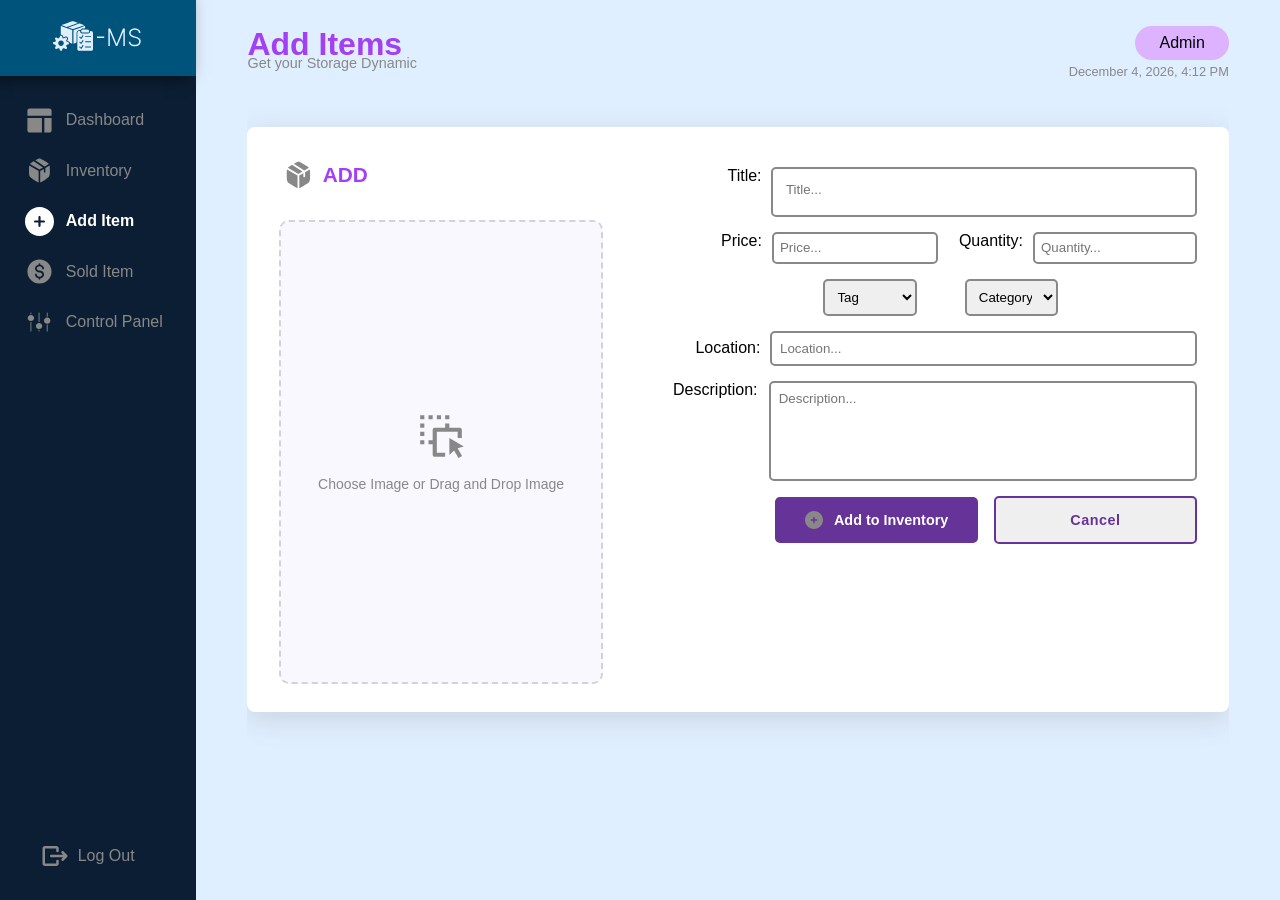
<file: Admin/AddDir/AddItem.html>
<!DOCTYPE html>
<html lang="en">
  <head>
    <meta charset="UTF-8" />
    <meta name="viewport" content="width=device-width, initial-scale=1.0" />
    <title>Admin Add Item</title>
    <link rel="stylesheet" href="AddItem.css" />
    <link rel="stylesheet" href="/Admin/adminRoot.css" />
    <link rel="stylesheet" href="/util.css" />
  </head>
  <body>
    <!-- Side Bar start -->
    <aside>
      <nav>
        <div class="logo">
          <a href="#"
            ><img src="/Images/MainLogo.svg" alt="main logo" loading="lazy"
          /></a>
        </div>
        <!-- side Bar navigation list -->
        <div class="nav-list">
          <ul>
            <li class="list-row">
              <a href="/Admin/Dashboard/dashboard.html"
                ><img
                  src="/Images/Dashboard.svg"
                  alt="dashboard logo"
                />Dashboard</a
              >
            </li>
            <li class="list-row">
              <a href="/Admin/AdminInv/AdminInv.html"
                ><img
                  src="/Images/inventory.svg"
                  alt="inventory logo"
                />Inventory</a
              >
            </li>
            <li class="list-row active">
              <a href="/Admin/AddDir/AddItem.html"
                ><img src="/Images/addtemWhite.svg" alt="add item logo" />Add
                Item</a
              >
            </li>
            <li class="list-row">
              <a href="/Admin/SoldItem/AdminSoldItem.html"
                ><img src="/Images/dollor.svg" alt="sold item logo" />Sold
                Item</a
              >
            </li>
            <li class="list-row">
              <a href="/Admin/ControlPanel/ControlPanel.html"
                ><img
                  src="/Images/Manage.svg"
                  alt="Control panel logo"
                />Control Panel</a
              >
            </li>
          </ul>
          <div class="logout">
            <a href="#"
              ><img src="/Images/logout.svg" alt="log out" />Log Out</a
            >
          </div>
        </div>
      </nav>
    </aside>
    <!-- Side Bar end -->

    <!-- main content starts -->
    <div class="wrapper">
      <header>
        <!-- heading of main content beside sidebar -->
        <div class="main-heading">
          <div class="main-heading-left">
            <h1>Add Items</h1>
            <p>Get your Storage Dynamic</p>
          </div>
          <div class="main-heading-right">
            <!-- display that it is admin -->
            <span class="staff">Admin</span>
            <p id="display-date"></p>
          </div>
        </div>
      </header>

      <section class="additem-container">
        <form action="">
          <div class="additem-left">
            <div class="additem-left-heading">
              <img src="/Images/inventory.svg" alt="inv item" />
              <p>Add</p>
            </div>
            <div class="upload-wrapper">
              <div class="upload-container">
                <input
                  type="file"
                  id="fileInput"
                  class="file-input"
                  accept="image/*"
                  hidden
                />
                <div class="upload-box" id="uploadBox">
                  <img
                    src="/Images/dragdrop.svg"
                    alt="upload icon"
                    class="upload-icon"
                  />
                  <p>Choose Image or Drag and Drop Image</p>
                </div>
              </div>
            </div>
          </div>
          <d class="additem-right">
            <label class="additem-title" for="title" id="title">
              Title:
              <input
                type="text"
                name=""
                id="title"
                placeholder="Title..."
                required
              />
            </label>

            <div class="additem-pq">
              <label for="" class="price"
                >Price:
                <input
                  required
                  type="number"
                  placeholder="Price..."
                  name=""
                  id=""
                />
              </label>
              <label for="" class="quantity"
                >Quantity:
                <input
                  required
                  type="number"
                  placeholder="Quantity..."
                  name=""
                  id=""
                />
              </label>
            </div>

            <div class="dropdown-container">
              <select class="styled-select" required>
                <option value="" disabled selected>Tag</option>
                <option value="1">Tag 1</option>
                <option value="2">Tag 2</option>
                <option value="3">Tag 3</option>
              </select>

              <select class="styled-select" required>
                <option value="" disabled selected>Category</option>
                <option value="1">Category 1</option>
                <option value="2">Category 2</option>
                <option value="3">Category 3</option>
              </select>
            </div>

            <label class="additem-location" for="location"
              >Location:
              <input
                type="text"
                name=""
                id="location"
                placeholder="Location..."
                required
              />
            </label>

            <label for="description" class="additem-description"
              >Description:
              <textarea
                type="text"
                name=""
                id="description"
                placeholder="Description..."
                required
              ></textarea>
            </label>

            <div class="additem-cta">
              <button class="add-btn">
                <img src="/Images/additem.svg" alt="add" />Add to Inventory
              </button>
              <button class="cancel">Cancel</button>
            </div>
          </d>
        </form>
      </section>
    </div>

    <!-- main content ends -->

    <script>
      // for Drag and Drop functionality
      function DragDrop() {
        const uploadBox = document.getElementById("uploadBox");
        const fileInput = document.getElementById("fileInput");

        uploadBox.addEventListener("click", () => {
          fileInput.click(); // Trigger file input when upload box is clicked
        });

        // Highlight the box on dragover
        uploadBox.addEventListener("dragover", (e) => {
          e.preventDefault();
          uploadBox.classList.add("dragging");
        });

        // Remove highlight on dragleave
        uploadBox.addEventListener("dragleave", () => {
          uploadBox.classList.remove("dragging");
        });

        // Handle file drop
        uploadBox.addEventListener("drop", (e) => {
          e.preventDefault();
          uploadBox.classList.remove("dragging");

          const files = e.dataTransfer.files;
          handleFiles(files);
        });

        // Handle file input change (for file upload via button)
        fileInput.addEventListener("change", (e) => {
          const files = e.target.files;
          handleFiles(files);
        });

        function handleFiles(files) {
          if (files.length > 0) {
            const file = files[0];
            const reader = new FileReader();

            reader.onload = (e) => {
              // Create an image element
              const image = document.createElement("img");
              image.src = e.target.result;

              // Set the image styles
              image.style.width = "100%";
              image.style.height = "100%";
              image.style.objectFit = "cover"; // Ensure the image covers the box

              // Clear the upload box content and append the new image
              uploadBox.innerHTML = "";
              uploadBox.appendChild(image);
            };

            reader.readAsDataURL(file);
          }
        }
      }
      DragDrop();
    </script>
    <script src="/UpdateDate.js"></script>
  </body>
</html>
</file>
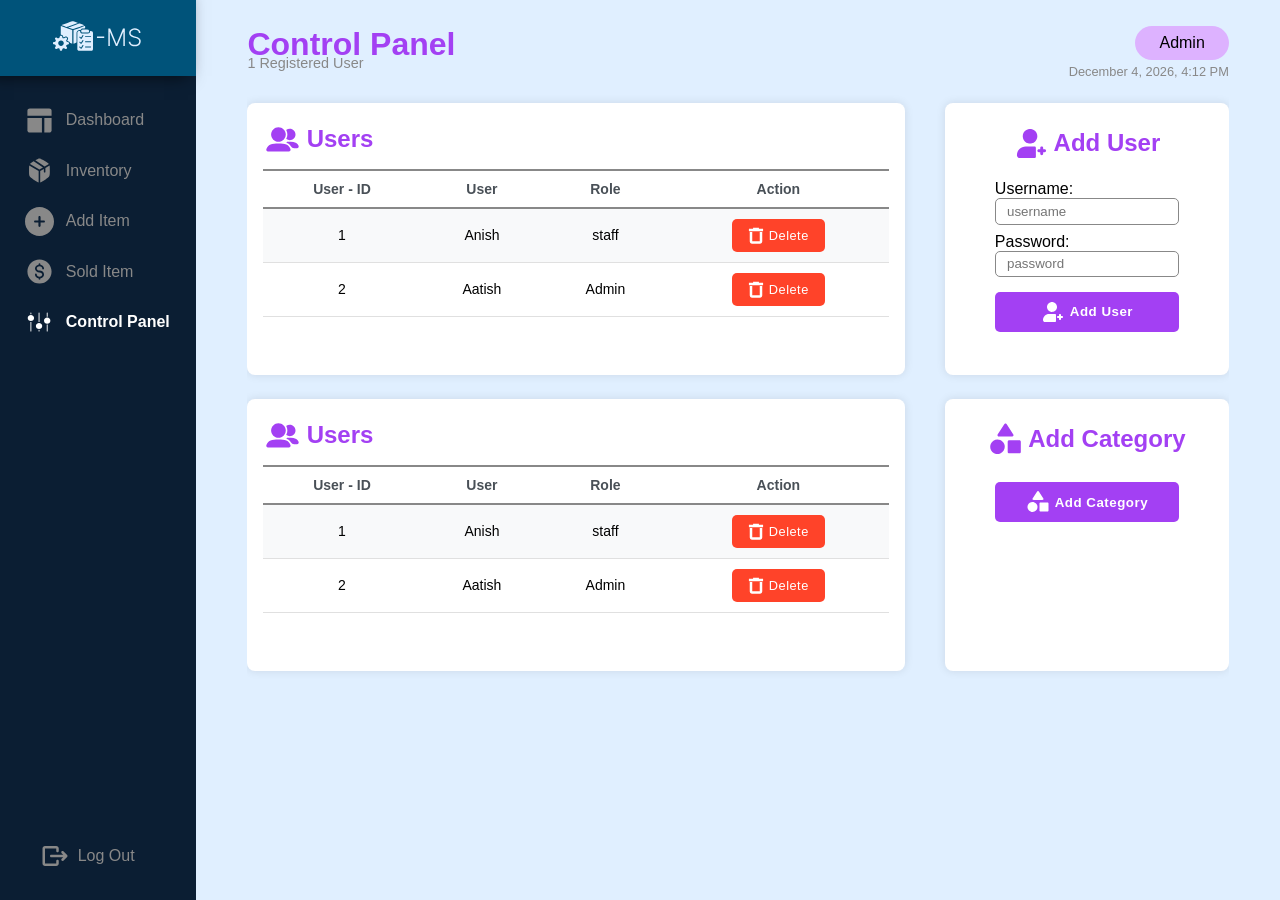
<file: Admin/ControlPanel/ControlPanel.html>
<!DOCTYPE html>
<html lang="en">
  <head>
    <meta charset="UTF-8" />
    <meta name="viewport" content="width=device-width, initial-scale=1.0" />
    <title>Control Panel</title>

    <link rel="stylesheet" href="/util.css" />
    <link rel="stylesheet" href="/Admin/adminRoot.css" />
    <link rel="stylesheet" href="ControlPanel.css" />
  </head>
  <body>
    <!-- Side Bar start -->
    <aside>
      <nav>
        <div class="logo">
          <a href="#"
            ><img src="/Images/MainLogo.svg" alt="main logo" loading="lazy"
          /></a>
        </div>
        <!-- side Bar navigation list -->
        <div class="nav-list">
          <ul>
            <li class="list-row">
              <a href="/Admin/Dashboard/dashboard.html"
                ><img
                  src="/Images/Dashboard.svg"
                  alt="dashboard logo"
                />Dashboard</a
              >
            </li>
            <li class="list-row">
              <a href="/Admin/AdminInv/AdminInv.html"
                ><img
                  src="/Images/inventory.svg"
                  alt="inventory logo"
                />Inventory</a
              >
            </li>
            <li class="list-row">
              <a href="/Admin/AddDir/AddItem.html"
                ><img src="/Images/additem.svg" alt="add item logo" />Add
                Item</a
              >
            </li>
            <li class="list-row">
              <a href="/Admin/SoldItem/AdminSoldItem.html"
                ><img src="/Images/dollor.svg" alt="sold item logo" />Sold
                Item</a
              >
            </li>
            <li class="list-row active">
              <a href="/Admin/ControlPanel/ControlPanel.html"
                ><img
                  src="/Images/ManageWhite.svg"
                  alt="Control panel logo"
                />Control Panel</a
              >
            </li>
          </ul>
          <div class="logout">
            <a href="#"
              ><img src="/Images/logout.svg" alt="log out" />Log Out</a
            >
          </div>
        </div>
      </nav>
    </aside>
    <!-- Side Bar end -->

    <div class="wrapper">
      <header>
        <!-- heading of main content beside sidebar -->
        <div class="main-heading">
          <div class="main-heading-left">
            <h1>Control Panel</h1>
            <p>1 Registered User</p>
          </div>
          <div class="main-heading-right">
            <!-- display that it is admin -->
            <span class="staff">Admin</span>
            <p id="display-date"></p>
          </div>
        </div>
      </header>

      <!-- User and Add User section start -->
      <section class="control-panel-wrapper">
        <div class="user-category-section" id="user-section">
          <h3><img src="/Images/user.svg" alt="user logo" />Users</h3>
          <table>
            <tr>
              <th>User - ID</th>
              <th>User</th>
              <th>Role</th>
              <th>Action</th>
            </tr>
            <tr>
              <td>1</td>
              <td>Anish</td>
              <td>staff</td>
              <td>
                <form action="">
                  <button type="submit">
                    <img
                      src="/Images/deleteWhite.svg"
                      alt="delete logo"
                    />Delete
                  </button>
                </form>
              </td>
            </tr>
            <tr>
              <td>2</td>
              <td>Aatish</td>
              <td>Admin</td>
              <td>
                <form action="">
                  <button type="submit">
                    <img
                      src="/Images/deleteWhite.svg"
                      alt="delete logo"
                    />Delete
                  </button>
                </form>
              </td>
            </tr>
          </table>
        </div>
        <div class="add-section" id="add-user-section">
          <h3><img src="/Images/adduser.svg" alt="add user logo" />Add User</h3>
          <!-- form for adding starts-->
          <form action="">
            <label for="username">
              <span>Username:</span>
              <input
                type="text"
                name="username"
                id="username"
                required
                placeholder="username"
              />
            </label>
            <label for="password">
              <span>Password:</span>
              <input
                type="password"
                name="password"
                id="password"
                required
                placeholder="password"
              />
            </label>
            <button type="submit">
              <img src="/Images/adduserWhite.svg" alt="add user logo" />Add User
            </button>
          </form>
          <!-- form for adding ends-->
        </div>
      </section>
      <!-- User and Add User section end-->

      <!-- Category and Add Category section start -->
      <section class="control-panel-wrapper">
        <div class="user-category-section" id="category-section">
          <h3><img src="/Images/user.svg" alt="user logo" />Users</h3>
          <table>
            <tr>
              <th>User - ID</th>
              <th>User</th>
              <th>Role</th>
              <th>Action</th>
            </tr>
            <tr>
              <td>1</td>
              <td>Anish</td>
              <td>staff</td>
              <td>
                <form action="">
                  <button type="submit">
                    <img
                      src="/Images/deleteWhite.svg"
                      alt="delete logo"
                    />Delete
                  </button>
                </form>
              </td>
            </tr>
            <tr>
              <td>2</td>
              <td>Aatish</td>
              <td>Admin</td>
              <td>
                <form action="">
                  <button type="submit">
                    <img
                      src="/Images/deleteWhite.svg"
                      alt="delete logo"
                    />Delete
                  </button>
                </form>
              </td>
            </tr>
          </table>
        </div>
        <div class="add-section" id="add-user-section">
          <h3>
            <img src="/Images/Category.svg" alt="add category logo" />Add
            Category
          </h3>
          <!-- form for adding starts-->
          <form action="">
            <button type="submit">
              <img src="/Images/categoryWhite.svg" alt="add category logo" />Add
              Category
            </button>
          </form>
          <!-- form for adding ends-->
        </div>
      </section>
      <!-- Category and Add Category section start -->
    </div>

    <script src="/UpdateDate.js"></script>
  </body>
</html>
</file>
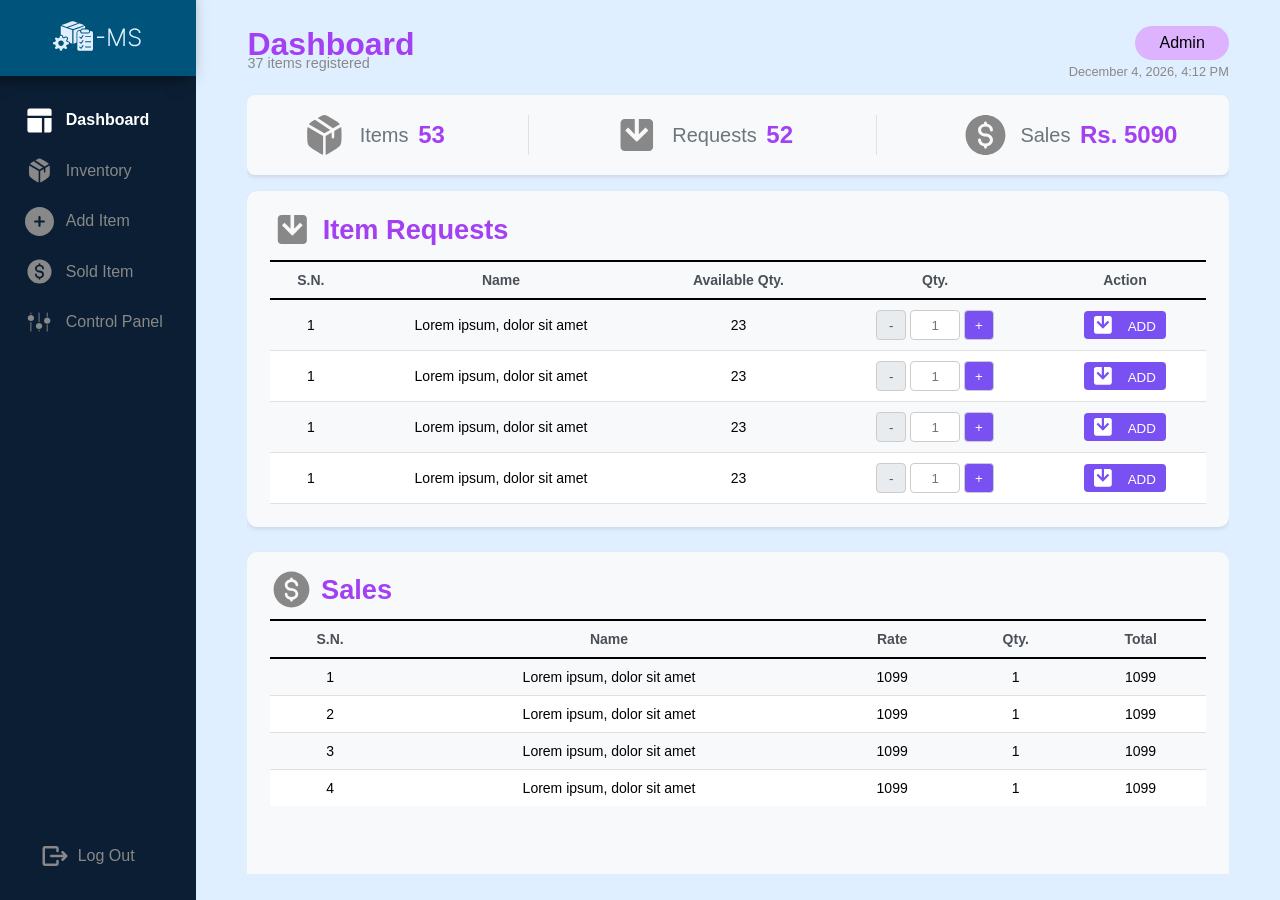
<file: Admin/Dashboard/dashboard.html>
<!DOCTYPE html>
<html lang="en">
  <head>
    <meta charset="UTF-8" />
    <meta name="viewport" content="width=device-width, initial-scale=1.0" />
    <title>Dashboard</title>
    <!-- links -->

    <link rel="stylesheet" href="/Admin/adminRoot.css" />
    <link rel="stylesheet" href="/util.css" />
    <link rel="stylesheet" href="dashboard.css" />
  </head>
  <body>
    <!-- Side Bar start -->
    <aside>
      <nav>
        <div class="logo">
          <a href="#"
            ><img src="/Images/MainLogo.svg" alt="main logo" loading="lazy"
          /></a>
        </div>
        <!-- side Bar navigation list -->
        <div class="nav-list">
          <ul>
            <li class="list-row active">
              <a href="/Admin/Dashboard/dashboard.html"
                ><img
                  src="/Images/DashboardWhite.svg"
                  alt="dashboard logo"
                />Dashboard</a
              >
            </li>
            <li class="list-row">
              <a href="/Admin/AdminInv/AdminInv.html"
                ><img
                  src="/Images/inventory.svg"
                  alt="inventory logo"
                />Inventory</a
              >
            </li>
            <li class="list-row">
              <a href="/Admin/AddDir/AddItem.html"
                ><img src="/Images/additem.svg" alt="add item logo" />Add
                Item</a
              >
            </li>
            <li class="list-row">
              <a href="/Admin/SoldItem/AdminSoldItem.html"
                ><img src="/Images/dollor.svg" alt="sold item logo" />Sold
                Item</a
              >
            </li>
            <li class="list-row">
              <a href="/Admin/ControlPanel/ControlPanel.html"
                ><img
                  src="/Images/Manage.svg"
                  alt="Control panel logo"
                />Control Panel</a
              >
            </li>
          </ul>
          <div class="logout">
            <a href="#"
              ><img src="/Images/logout.svg" alt="log out" />Log Out</a
            >
          </div>
        </div>
      </nav>
    </aside>
    <!-- Side Bar end -->

    <div class="wrapper">
      <header>
        <!-- heading of main content beside sidebar -->
        <div class="main-heading">
          <div class="main-heading-left">
            <h1>Dashboard</h1>
            <p>37 items registered</p>
          </div>
          <div class="main-heading-right">
            <!-- display that it is admin -->
            <span class="staff">Admin</span>
            <p id="display-date"></p>
          </div>
        </div>
      </header>

      <!-- Items details starts -->
      <div class="overview-block">
        <div class="overview-item">
          <div class="overview-details">
            <img src="/Images/inventory.svg" alt="" />
            <span class="overview-label">Items</span>
            <span class="overview-value">53</span>
          </div>
        </div>
        <div class="overview-separator"></div>
        <div class="overview-item">
          <div class="overview-details">
            <img src="/Images/import.svg" alt="" />
            <span class="overview-label">Requests</span>
            <span class="overview-value">52</span>
          </div>
        </div>
        <div class="overview-separator"></div>
        <div class="overview-item">
          <div class="overview-details">
            <img src="/Images/dollor.svg" alt="" />
            <span class="overview-label">Sales</span>
            <span class="overview-value">Rs. 5090</span>
          </div>
        </div>
      </div>
      <!-- Items details ends -->

      <!-- Items Request Starts -->
      <div class="itemrequest-wrapper">
        <div class="itemrequest">
          <h3>
            <img src="/Images/import.svg" alt="" /><span>Item Requests</span>
          </h3>
          <table>
            <tr>
              <th>S.N.</th>
              <th>Name</th>
              <th>Available Qty.</th>
              <th>Qty.</th>
              <th>Action</th>
            </tr>
            <tr>
              <td>1</td>
              <td>Lorem ipsum, dolor sit amet</td>
              <td>23</td>
              <td>
                <button class="qty-ctrl-btn minus-btn" data-action="-">
                  -
                </button>
                <input
                  type="number"
                  id="old-qty"
                  class="qty-ctrl-inp"
                  value=""
                  placeholder="1"
                />
                <button class="qty-ctrl-btn plus-btn" data-action="+">+</button>
              </td>
              <td>
                <form method="" action="">
                  <button type="submit" name="add-id" value="" class="add-btn">
                    <img src="/Images/importWhite.svg" alt="" />
                    ADD
                  </button>
                  <input
                    type="number"
                    name="qty"
                    id="new-qty"
                    value=""
                    hidden
                  />
                </form>
              </td>
            </tr>
            <tr>
              <td>1</td>
              <td>Lorem ipsum, dolor sit amet</td>
              <td>23</td>
              <td>
                <button class="qty-ctrl-btn minus-btn" data-action="-">
                  -
                </button>
                <input
                  type="number"
                  id="old-qty"
                  class="qty-ctrl-inp"
                  value=""
                  placeholder="1"
                />
                <button class="qty-ctrl-btn plus-btn" data-action="+">+</button>
              </td>
              <td>
                <form method="" action="">
                  <button type="submit" name="add-id" value="" class="add-btn">
                    <img src="/Images/importWhite.svg" alt="" />
                    ADD
                  </button>
                  <input
                    type="number"
                    name="qty"
                    id="new-qty"
                    value=""
                    hidden
                  />
                </form>
              </td>
            </tr>
            <tr>
              <td>1</td>
              <td>Lorem ipsum, dolor sit amet</td>
              <td>23</td>
              <td>
                <button class="qty-ctrl-btn minus-btn" data-action="-">
                  -
                </button>
                <input
                  type="number"
                  id="old-qty"
                  class="qty-ctrl-inp"
                  value=""
                  placeholder="1"
                />
                <button class="qty-ctrl-btn plus-btn" data-action="+">+</button>
              </td>
              <td>
                <form method="" action="">
                  <button type="submit" name="add-id" value="" class="add-btn">
                    <img src="/Images/importWhite.svg" alt="" />
                    ADD
                  </button>
                  <input
                    type="number"
                    name="qty"
                    id="new-qty"
                    value=""
                    hidden
                  />
                </form>
              </td>
            </tr>
            <tr>
              <td>1</td>
              <td>Lorem ipsum, dolor sit amet</td>
              <td>23</td>
              <td>
                <button class="qty-ctrl-btn minus-btn" data-action="-">
                  -
                </button>
                <input
                  type="number"
                  id="old-qty"
                  class="qty-ctrl-inp"
                  value=""
                  placeholder="1"
                />
                <button class="qty-ctrl-btn plus-btn" data-action="+">+</button>
              </td>
              <td>
                <form method="" action="">
                  <button type="submit" name="add-id" value="" class="add-btn">
                    <img src="/Images/importWhite.svg" alt="" />
                    ADD
                  </button>
                  <input
                    type="number"
                    name="qty"
                    id="new-qty"
                    value=""
                    hidden
                  />
                </form>
              </td>
            </tr>
            <tr>
              <td>1</td>
              <td>Lorem ipsum, dolor sit amet</td>
              <td>23</td>
              <td>
                <button class="qty-ctrl-btn minus-btn" data-action="-">
                  -
                </button>
                <input
                  type="number"
                  id="old-qty"
                  class="qty-ctrl-inp"
                  value=""
                  placeholder="1"
                />
                <button class="qty-ctrl-btn plus-btn" data-action="+">+</button>
              </td>
              <td>
                <form method="" action="">
                  <button type="submit" name="add-id" value="" class="add-btn">
                    <img src="/Images/importWhite.svg" alt="" />
                    ADD
                  </button>
                  <input
                    type="number"
                    name="qty"
                    id="new-qty"
                    value=""
                    hidden
                  />
                </form>
              </td>
            </tr>
          </table>
        </div>
      </div>
      <!-- Items Request ends -->

      <!-- Sales starts -->
      <div class="sales-wrapper">
        <div class="sales">
          <h3>
            <img src="/Images/dollor.svg" alt="sales" /><span>Sales</span>
          </h3>
          <table>
            <tr>
              <th>S.N.</th>
              <th>Name</th>
              <th>Rate</th>
              <th>Qty.</th>
              <th>Total</th>
            </tr>
            <tr>
              <td>1</td>
              <td>Lorem ipsum, dolor sit amet</td>
              <td>1099</td>
              <td>1</td>
              <td>1099</td>
            </tr>
            <tr>
              <td>2</td>
              <td>Lorem ipsum, dolor sit amet</td>
              <td>1099</td>
              <td>1</td>
              <td>1099</td>
            </tr>
            <tr>
              <td>3</td>
              <td>Lorem ipsum, dolor sit amet</td>
              <td>1099</td>
              <td>1</td>
              <td>1099</td>
            </tr>
            <tr>
              <td>4</td>
              <td>Lorem ipsum, dolor sit amet</td>
              <td>1099</td>
              <td>1</td>
              <td>1099</td>
            </tr>
          </table>
        </div>
      </div>
      <!-- Sales ends -->
    </div>

    <script src="/UpdateDate.js"></script>
  </body>
</html>
</file>
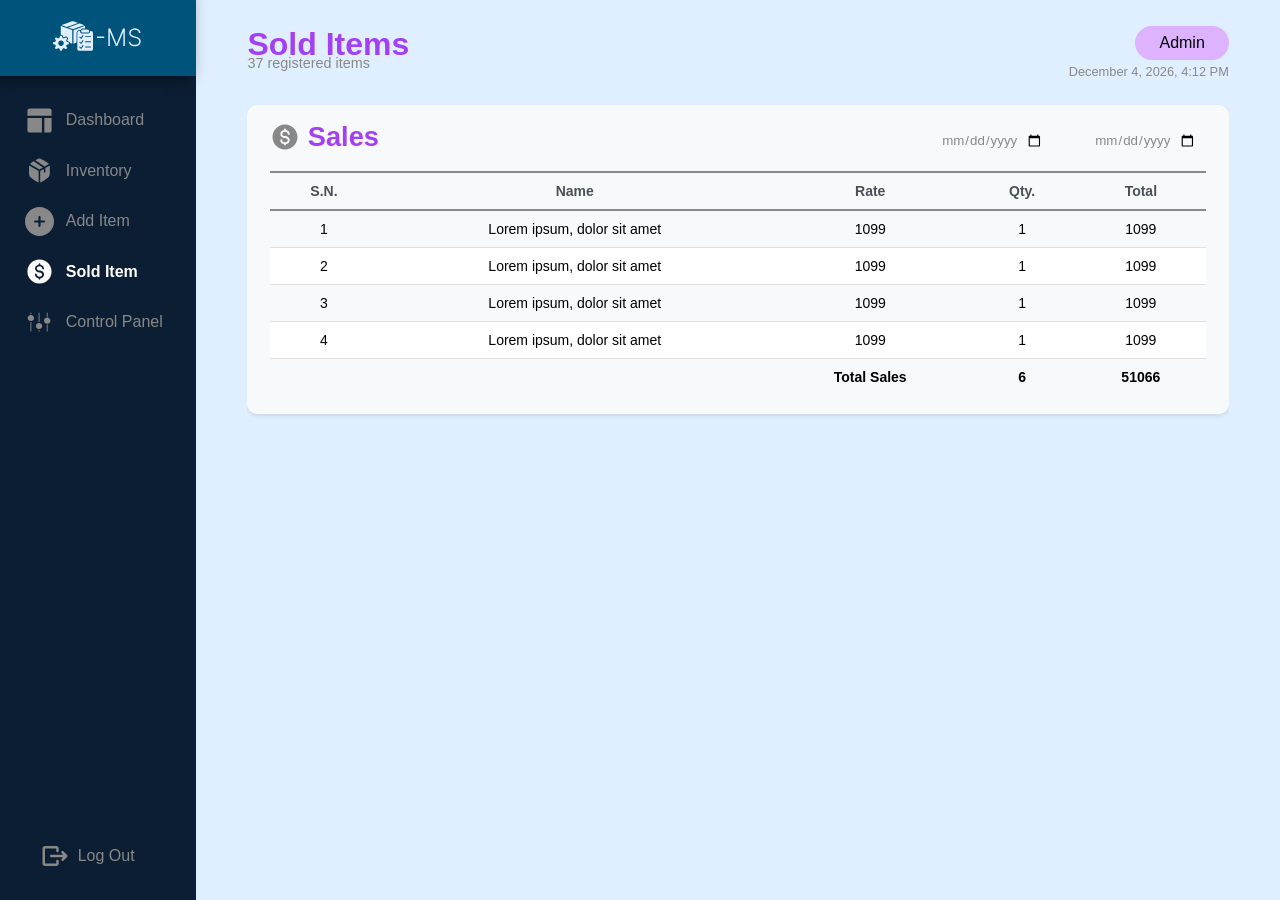
<file: Admin/SoldItem/AdminSoldItem.html>
<!DOCTYPE html>
<html lang="en">
  <head>
    <meta charset="UTF-8" />
    <meta name="viewport" content="width=device-width, initial-scale=1.0" />
    <title>Admin Sold Item</title>

    <link rel="stylesheet" href="/util.css" />
    <link rel="stylesheet" href="/Admin/adminRoot.css" />
    <link rel="stylesheet" href="AdminSoldItem.css" />
  </head>
  <body>
    <!-- Side Bar start -->
    <aside>
      <nav>
        <div class="logo">
          <a href="/Admin/Dashboard/dashboard.html"
            ><img src="/Images/MainLogo.svg" alt="main logo" loading="lazy"
          /></a>
        </div>
        <!-- side Bar navigation list -->
        <div class="nav-list">
          <ul>
            <li class="list-row">
              <a href="/Admin/Dashboard/dashboard.html"
                ><img
                  src="/Images/Dashboard.svg"
                  alt="dashboard logo"
                />Dashboard</a
              >
            </li>
            <li class="list-row">
              <a href="/Admin/AdminInv/AdminInv.html"
                ><img
                  src="/Images/inventory.svg"
                  alt="inventory logo"
                />Inventory</a
              >
            </li>
            <li class="list-row">
              <a href="/Admin/AddDir/AddItem.html"
                ><img src="/Images/additem.svg" alt="add item logo" />Add
                Item</a
              >
            </li>
            <li class="list-row active">
              <a href="/Admin/SoldItem/AdminSoldItem.html"
                ><img src="/Images/dollorWhite.svg" alt="sold item logo" />Sold
                Item</a
              >
            </li>
            <li class="list-row">
              <a href="/Admin/ControlPanel/ControlPanel.html"
                ><img
                  src="/Images/Manage.svg"
                  alt="Control panel logo"
                />Control Panel</a
              >
            </li>
          </ul>
          <div class="logout">
            <a href="/Login/login.html"
              ><img src="/Images/logout.svg" alt="log out" />Log Out</a
            >
          </div>
        </div>
      </nav>
    </aside>
    <!-- Side Bar end -->

    <!-- main content starts -->
    <div class="wrapper">
      <header>
        <!-- heading of main content beside sidebar -->
        <div class="main-heading">
          <div class="main-heading-left">
            <h1>Sold Items</h1>
            <p>37 registered items</p>
          </div>
          <div class="main-heading-right">
            <!-- display that it is admin -->
            <span class="staff">Admin</span>
            <p id="display-date"></p>
          </div>
        </div>
      </header>

      <!-- Sold items starts -->
      <section>
        <div class="solditem-wrapper">
          <div class="solditem-top">
            <h3>
              <img src="/Images/dollor.svg" alt="sales" /><span>Sales</span>
            </h3>
            <input class="first-date" type="date" />
            <input class="second-date" type="date" />
          </div>
          <table>
            <tr>
              <th>S.N.</th>
              <th>Name</th>
              <th>Rate</th>
              <th>Qty.</th>
              <th>Total</th>
            </tr>
            <tr>
              <td>1</td>
              <td>Lorem ipsum, dolor sit amet</td>
              <td>1099</td>
              <td>1</td>
              <td>1099</td>
            </tr>
            <tr>
              <td>2</td>
              <td>Lorem ipsum, dolor sit amet</td>
              <td>1099</td>
              <td>1</td>
              <td>1099</td>
            </tr>
            <tr>
              <td>3</td>
              <td>Lorem ipsum, dolor sit amet</td>
              <td>1099</td>
              <td>1</td>
              <td>1099</td>
            </tr>
            <tr>
              <td>4</td>
              <td>Lorem ipsum, dolor sit amet</td>
              <td>1099</td>
              <td>1</td>
              <td>1099</td>
            </tr>

            <!-- always put it in last of table -->
            <tr class="total-sales">
              <td></td>
              <td></td>
              <td>Total Sales</td>
              <td>6</td>
              <td>51066</td>
            </tr>
            <!--  -->
          </table>
        </div>
      </section>
      <!-- Sold items ends -->
    </div>
    <!-- main content ends -->
    <script src="/UpdateDate.js"></script>
  </body>
</html>
</file>
<file: Admin/AddDir/AddItem.css>
* {
  box-sizing: border-box; /* Ensures padding and borders are included in width/height calculations */
  margin: 0;
  padding: 0;
}

.additem-container {
  max-width: 100%;
  background-color: white;
  height: 65vh;
  margin-top: 3rem;
  border-radius: 0.5rem;
  box-shadow: rgba(100, 100, 111, 0.2) 0px 7px 29px 0px;
  padding: 2rem;
  position: relative;
  display: flex;
  flex-direction: column;
  flex-wrap: wrap; /* Ensures wrapping in case of overflow */
}

form {
  width: 100%;
  height: 100%;
  display: flex;
}

.additem-left {
  min-width: 22rem;
  flex: 1;
}

.additem-left-heading {
  display: flex;
  gap: 0.3rem;
  align-items: center;
}

.additem-left-heading img {
  width: 2.4rem;
  height: 2rem;
}

.additem-left-heading p {
  font-size: 1.3rem;
  text-transform: uppercase;
  color: var(--primary-color);
  font-weight: 900;
}

.upload-wrapper {
  padding: 1.8rem 1.8rem 1.8rem 0;
  height: 100%;
  width: 100%;
}

.upload-container {
  display: flex;
  justify-content: center;
  align-items: center;
  height: 100%;
}

.upload-box {
  width: 100%;
  height: 100%;
  border: 2px dashed #d3d3d3;
  border-radius: 10px;
  display: flex;
  flex-direction: column;
  justify-content: center;
  align-items: center;
  background-color: #faf8ff;
  cursor: pointer;
  transition: border 0.3s ease;
  text-align: center;
  overflow: hidden; /* Prevents image overflow */
}

.upload-box img {
  max-width: 100%;
  max-height: 100%;
  object-fit: cover;
}

.upload-box:hover {
  border-color: #800080;
}

.upload-box.dragging {
  border-color: #800080;
  background-color: #f0e8ff;
}

.upload-icon {
  width: 50px;
  height: 50px;
  margin-bottom: 15px;
}

.upload-box p {
  color: var(--text-color);
  font-size: 14px;
}

.file-input {
  display: none;
}

/* Add item left section ends */

/* Add item right section start */
.additem-right {
  width: 100%;
  max-height: 100%;
  display: flex;
  flex-direction: column;
  flex: 2;
  margin-left: 2rem;
  margin-top: 0.5rem;
  position: relative;
}

.additem-title,
.additem-pq,
.additem-location,
.additem-description {
  margin-bottom: 15px;
  position: relative;
}

.additem-title input,
.additem-pq input,
.additem-location input,
.additem-description textarea {
  outline: none;
  border: 2px solid var(--text-color);
  border-radius: 5px;
  padding: 8px;
}

.additem-title input:focus,
.additem-pq input:focus,
.additem-location input:focus,
.additem-description textarea:focus {
  border: 2px solid var(--primary-color);
  outline: none;
}

.additem-title {
  display: flex;
  align-items: flex-start;
  gap: 0.6rem;
  padding-left: 4rem;
}

.additem-title input {
  width: 100%;
  padding: 0.8rem 0.8rem 1.1rem 0.8rem;
}

.additem-pq {
  display: flex;
  padding-left: 3.6rem;
}

.price {
  display: flex;
  width: 50%;
}

.price input {
  width: 70%;
  margin-left: 0.6rem;
  padding: 0.4rem;
}

.quantity {
  width: 50%;
  display: flex;
}

.quantity input {
  width: 100%;
  margin-left: 0.6rem;
  padding: 0.4rem;
}

.additem-location {
  display: flex;
  align-items: center;
  gap: 0.6rem;
  padding-left: 2rem;
}

.additem-location input {
  width: 100%;
}

.dropdown-container {
  display: flex;
  justify-content: start;
  gap: 3rem;
  margin-bottom: 15px;
  padding-left: 10rem;
}

.styled-select {
  width: 25%; /* Ensure dropdowns are side-by-side */
  padding: 8px;
  border-radius: 5px;
  border: 2px solid var(--text-color);
}

.styled-select:focus {
  border: 2px solid var(--primary-color);
}
.additem-description {
  display: flex;
  align-items: flex-start;
  gap: 0.7rem;
  padding-left: 0.6rem;
}

.additem-description textarea {
  height: 100px;
  width: 100%;
  resize: none;
}
.additem-cta {
  display: flex;
  align-items: center;
  justify-content: space-between;
  position: relative;
  margin-left: 7rem;
}

.additem-cta button {
  width: 50%;
  padding: 0.9rem 1.5rem;
  outline: none;
  border: none;
  border-radius: 5px;
  cursor: pointer;
}

.additem-cta .add-btn {
  display: flex;
  justify-content: center;
  align-items: center;
  gap: 0.7rem;
  background-color: var(--secondary-color);
  color: white;
  font-weight: 600;
  font-size: 0.9rem;
}

.additem-cta .add-btn img {
  width: 1.1rem;
  height: 1.1rem;
}

.additem-cta .cancel {
  letter-spacing: 0.5px;
  border: 2px solid var(--secondary-color);
  font-weight: 600;
  font-size: 0.9rem;
  color: var(--secondary-color);
  margin-left: 1rem;
}
/* Add item right section ends */
</file>
<file: Admin/adminRoot.css>
:root {
  --selected-color: white;
  --primary-color: #a340f3;
  --secondary-color: #663399;
  --delete-color: #ff4329;
}
</file>
<file: util.css>
:root {
  --login-bgcolor: #e0efff;
  --login-color: #0b1e33;
  --nav-color: #0b1e33;
  --text-color: #888888;
  --logo-bgcolor: #00537a;
  --bgcolor: #e0efff;
  --admin-cta-color: #ddb2ff;
  --price-color: #08b037;
}

* {
  margin: 0;
  padding: 0;
  box-sizing: border-box;
  font-family: "Poppins", sans-serif;
}

html,
body {
  height: 100%;
  width: 100%;
}

body {
  display: flex;
  flex-direction: row;
  justify-content: space-between;
  background-color: var(--bgcolor);
}

/* sideabr.html css starts */
aside {
  width: 16rem; /* changes made for control panel */
  height: 100%;
  background-color: var(--nav-color);
  position: relative;
}

nav {
  display: flex;
  flex-direction: column;
}

a {
  text-decoration: none;
  color: var(--text-color);
}

li {
  list-style: none;
}

.logo {
  width: 100%;
  max-height: 5rem;
  background-color: var(--logo-bgcolor);
  padding: 1rem;
  text-align: center;
  box-shadow: -0.625rem -0.125rem 1rem 0.125rem rgba(0, 0, 0, 0.685);
}

.nav-list {
  /* margin: 0 1rem 0 0; */
  display: inline-block;
  padding: 1.25rem;
  height: 100%;
}

.list-row {
  display: flex;
  max-width: 100%;
  min-width: auto;
  align-items: center;
  margin-bottom: 0.1rem;
}

.list-row a {
  padding: 0.625rem 0.313rem;
  display: flex;
  align-items: center;
  width: 100%;
}

.list-row img {
  margin-right: 0.75rem;
  width: 1.8rem;
  height: 1.8rem;
}

.list-row a:hover {
  background-color: rgba(0, 83, 122, 0.22);
  border-radius: 0.313rem;
  transition: all 0.2s ease;
  width: 100%;
}

/* Style active link and its image */
.active a {
  color: var(--selected-color);
  font-size: 1rem;
  font-weight: 600;
}

.active img {
  color: white;
}

.logout {
  position: absolute;
  bottom: 1.6rem;
  padding: 0.23rem;
  margin-left: 1rem;
}

.logout a {
  display: flex;
  align-items: center;
}

.logout a img {
  margin-right: 0.5rem;
}
/* sideabr.html css ends */

/* AddItem.html global heading starts */
.wrapper {
  margin: 2vw 4vw;
  width: 100%;
  max-height: 100vh;
  overflow-y: auto;
  /* Hide scrollbar for Chrome, Safari and Opera */
  &::-webkit-scrollbar {
    display: none;
  }
}

header {
  max-height: 5rem;
  /* background-color: red; */
}

.main-heading {
  display: flex;
  justify-content: space-between;
}
.main-heading-left h1 {
  color: #a340f3;
}

.main-heading-left p {
  color: var(--text-color);
  font-size: 0.9rem;
  margin-top: -0.5rem;
}

.main-heading-right {
  display: flex;
  flex-direction: column;
  align-items: flex-end;
  justify-content: center;
}

.main-heading-right span {
  background-color: var(--admin-cta-color);
  padding: 0.5rem 1.5rem;
  border-radius: 4.2rem;
}

.main-heading-right p {
  color: var(--text-color);
  font-size: 0.8rem;
  margin-top: 0.3rem;
}
/* AddItem.html global heading starts */
</file>
<file: Admin/ControlPanel/ControlPanel.css>
* {
  margin: 0;
  padding: 0;
  box-sizing: border-box;
  font-family: "Poppins", sans-serif;
  scroll-behavior: smooth;
}

table {
  width: 100%;
  border-collapse: collapse;
  background-color: #ffffff;
  font-size: 14px;
}

th,
td {
  padding: 10px 14px;
  text-align: left;
  border-bottom: 1px solid #e0e0e0;
  text-align: center;
}

th {
  background-color: white;
  font-weight: bold;
  color: #495057;
  border-top: 2px solid var(--text-color);
  border-bottom: 2px solid var(--text-color);
  text-align: center;
}

tr:nth-child(even) {
  background-color: #f8f9fa;
}

.control-panel-wrapper {
  width: 100%;
  height: 17rem;
  margin-top: 1.5rem;
  display: flex;
  gap: 1rem;
}

.control-panel-wrapper .user-category-section {
  background-color: white;
  padding: 1rem;
  width: 70%;
  height: 100%;
  border-radius: 8px;
  overflow-y: auto;
  /* Hide scrollbar for Chrome, Safari and Opera */
  &::-webkit-scrollbar {
    display: none;
  }
  box-shadow: 0 0 10px 0 rgba(0, 0, 0, 0.1);
}

.control-panel-wrapper .category {
  background-color: white;
  padding: 1rem;
  width: 65%;
  height: 100%;
  border-radius: 5px;
  overflow-y: auto;
  /* Hide scrollbar for Chrome, Safari and Opera */
  &::-webkit-scrollbar {
    display: none;
  }
}

.user-category-section h3 {
  display: flex;
  align-items: center;
  gap: 0.3rem;
  font-size: 1.5rem;
  margin-bottom: 0.7rem;
  color: var(--primary-color);
}

.user-category-section h3 img {
  width: 2.4rem;
  height: 2.4rem;
}

.user-category-section form {
  display: flex;
  align-items: center;
  justify-content: center;
}

.user-category-section form button {
  color: white;
  font-weight: 400;
  letter-spacing: 0.5px;
  border-radius: 5px;
  padding: 0.5rem 1rem;
  border: none;
  outline: none;
  background-color: var(--delete-color);
  display: flex;
  align-items: center;
  justify-content: center;
  font-size: 0.8rem;
  gap: 0.3rem;
  cursor: pointer;
}

.control-panel-wrapper .add-section {
  border-radius: 8px;
  width: 30%;
  height: 100%;
  background-color: white;
  padding: 1rem 1.6rem;
  margin-left: 1.5rem;
  box-shadow: 0 0 10px 0 rgba(0, 0, 0, 0.1);
}

.add-section h3 {
  display: flex;
  align-items: center;
  gap: 0.3rem;
  font-size: 1.5rem;
  margin-bottom: 0.7rem;
  padding-top: 0.4rem;
  justify-content: center;
  color: var(--primary-color);
}

.add-section form {
  /* background-color: blue; */
  padding: 0.5rem 1.5rem;
  display: flex;
  flex-direction: column;
  gap: 0.5rem;
}

.add-section form input {
  padding: 0.3rem 0.7rem;
  border: 1px solid var(--text-color);
  border-radius: 5px;
  outline: none;
  width: 100%;
}

.add-section form input:focus {
  border: 1px solid var(--primary-color);
}

.add-section form button {
  display: flex;
  align-items: center;
  justify-content: center;
  gap: 0.3rem;
  font-weight: 400;
  letter-spacing: 0.5px;
  border-radius: 5px;
  padding: 0.5rem 1rem;
  background-color: var(--primary-color);
  color: white;
  border: none;
  outline: none;
  cursor: pointer;
  font-weight: 600;
  margin-top: 0.4rem;
}

.add-section form button img {
  width: 1.5rem;
  height: 1.5rem;
}
</file>
<file: Admin/Dashboard/dashboard.css>
* {
  margin: 0;
  padding: 0;
  box-sizing: border-box;
  font-family: "Poppins", sans-serif;
}

.overview-block {
  display: flex;
  justify-content: space-around;
  align-items: center;
  background-color: #f8f9fa;
  border-radius: 8px;
  box-shadow: 0 2px 4px rgba(0, 0, 0, 0.1);
  padding: 20px;
  height: 80px;
  margin-top: 1rem;
  max-width: 100%;
}

.overview-item {
  display: flex;
  align-items: center;
  height: fit-content;
}

.overview-details {
  display: flex;
  align-items: center;
  justify-content: center;
  gap: 0.6rem;
}

.overview-details img {
  width: 3.2rem;
  height: 3rem;
}

.overview-separator {
  height: 100%;
  width: 1px;
  background-color: #dee2e6;
  margin: 0 20px;
}

.overview-label {
  font-size: 20px;
  color: #6c757d;
}

.overview-value {
  font-size: 24px;
  font-weight: 600;
  color: var(--primary-color);
}

.itemrequest-wrapper {
  background-color: #f8f9fa;
  width: 100%;
  padding: 1rem 1.4rem 1.2rem;
  margin-top: 1rem;
  border-radius: 10px;
  box-shadow: 0 2px 4px rgba(0, 0, 0, 0.1);
  position: relative;
  min-height: 320px;
}

.itemrequest {
  width: 100%;
  max-height: 300px;
  position: relative;
  overflow-y: auto;
  /* Hide scrollbar for Chrome, Safari and Opera */
  &::-webkit-scrollbar {
    display: none;
  }
}

.itemrequest h3 {
  display: flex;
  gap: 0.5rem;
  margin-bottom: 0.5rem;
  align-items: center;
  height: fit-content;
  width: 100%;
}

h3 span {
  color: var(--primary-color);
  font-size: 1.7rem;
}

.itemrequest h3 img {
  width: 2.8rem;
  height: 2.8rem;
}

table {
  width: 100%;
  border-collapse: collapse;
  background-color: #ffffff;
  font-size: 14px;
}

th,
td {
  padding: 10px 14px;
  text-align: left;
  border-bottom: 1px solid #e0e0e0;
  text-align: center;
}

th {
  background-color: #f8f9fa;
  font-weight: bold;
  color: #495057;
  border-top: 2px solid #000000;
  border-bottom: 2px solid #000000;
  text-align: center;
}

tr:last-child td {
  border-bottom: none;
}

tr:nth-child(even) {
  background-color: #f8f9fa;
}

.total-row {
  font-weight: bold;
  background-color: #e9ecef;
  border-top: 2px solid #dee2e6;
  border-bottom: 2px solid #dee2e6;
}

.qty-ctrl-btn {
  width: 30px;
  height: 30px;
  border: 1px solid #ccc;
  border-radius: 4px;
  cursor: pointer;
  transition: background-color 0.3s, color 0.3s;
}

.minus-btn {
  background-color: #e9ecef;
  color: #495057;
}

.minus-btn:hover {
  background-color: #ced4da;
}

.plus-btn {
  background-color: #7950f2;
  color: white;
}

.plus-btn:hover {
  background-color: #6741d9;
}

.qty-ctrl-inp {
  width: 50px;
  height: 30px;
  text-align: center;
  border: 1px solid #ccc;
  border-radius: 4px;
  -moz-appearance: textfield;
}

.qty-ctrl-inp::-webkit-outer-spin-button,
.qty-ctrl-inp::-webkit-inner-spin-button {
  -webkit-appearance: none;
  margin: 0;
}

form {
  display: flex;
  align-items: center;
  justify-content: center;
}

.add-btn {
  background-color: #7950f2;
  color: white;
  border: none;
  padding: 5px 10px;
  border-radius: 4px;
  cursor: pointer;
  transition: background-color 0.3s;
  display: flex;
  align-items: flex-end;
  justify-content: flex-end;
  gap: 1rem;
}

.add-btn img {
  width: 1.1rem;
  height: 1.1rem;
}

.add-btn:hover {
  background-color: #6741d9;
}

.sales-wrapper {
  background-color: #f8f9fa;
  width: 100%;
  padding: 1rem 1.4rem 1.2rem;
  margin-top: 1.6rem;
  border-radius: 10px;
  box-shadow: 0 2px 4px rgba(0, 0, 0, 0.1);
  position: relative;
  min-height: 350px;
}

.itemrequest {
  width: 100%;
  max-height: 300px;
  position: relative;
  overflow-y: auto;
  /* Hide scrollbar for Chrome, Safari and Opera */
  &::-webkit-scrollbar {
    display: none;
  }
}

.sales h3 {
  display: flex;
  gap: 0.5rem;
  margin-bottom: 0.5rem;
  align-items: center;
  height: fit-content;
  width: 100%;
}

h3 span {
  color: var(--primary-color);
  font-size: 1.7rem;
}

.sales h3 img {
  width: 2.7rem;
  height: 2.7rem;
}
</file>
<file: Admin/SoldItem/AdminSoldItem.css>
* {
  margin: 0;
  padding: 0;
  box-sizing: border-box;
  font-family: "Poppins", sans-serif;
  scroll-behavior: smooth;
}

table {
  width: 100%;
  border-collapse: collapse;
  background-color: #ffffff;
  font-size: 14px;
}

th,
td {
  padding: 10px 14px;
  text-align: left;
  border-bottom: 1px solid #e0e0e0;
  text-align: center;
}

th {
  background-color: #f8f9fa;
  font-weight: bold;
  color: #495057;
  border-top: 2px solid var(--text-color);
  border-bottom: 2px solid var(--text-color);
  text-align: center;
}

tr:last-child td {
  border-bottom: none;
  font-weight: 600;
}

tr:nth-child(even) {
  background-color: #f8f9fa;
}

.total-row {
  font-weight: bold;
  background-color: #e9ecef;
  border-top: 2px solid #dee2e6;
  border-bottom: 2px solid #dee2e6;
}

.solditem-wrapper {
  background-color: #f8f9fa;
  width: 100%;
  padding: 1rem 1.4rem 1.2rem;
  margin-top: 1.6rem;
  border-radius: 10px;
  box-shadow: 0 2px 4px rgba(0, 0, 0, 0.1);
  position: relative;
}

.solditem-top {
  display: flex;
  justify-content: space-between;
  align-items: center;
  margin-bottom: 0.6rem;
}

.solditem-top h3 {
  display: flex;
  gap: 0.5rem;
  margin-bottom: 0.5rem;
  align-items: center;
  height: fit-content;
  width: 100%;
}

.solditem-top input {
  border: none;
  outline: none;
  padding: 0.5rem 0.8rem;
  text-align: center;
  display: flex;
  align-items: center;
  justify-content: center;
  background-color: transparent;
  color: var(--text-color);
}

.solditem-top input[type="date"]::-webkit-calendar-picker-indicator {
  margin-left: 0;
  padding: 0;
  cursor: pointer;
}

.solditem-top input[type="date"]::-webkit-inner-spin-button {
  display: none;
}

.solditem-top input[type="date"]::-webkit-clear-button {
  display: none;
}

.solditem-top .second-date {
  margin-left: 1.2rem;
}

h3 span {
  color: var(--primary-color);
  font-size: 1.7rem;
}

.sales h3 img {
  width: 2.7rem;
  height: 2.7rem;
}
</file>
